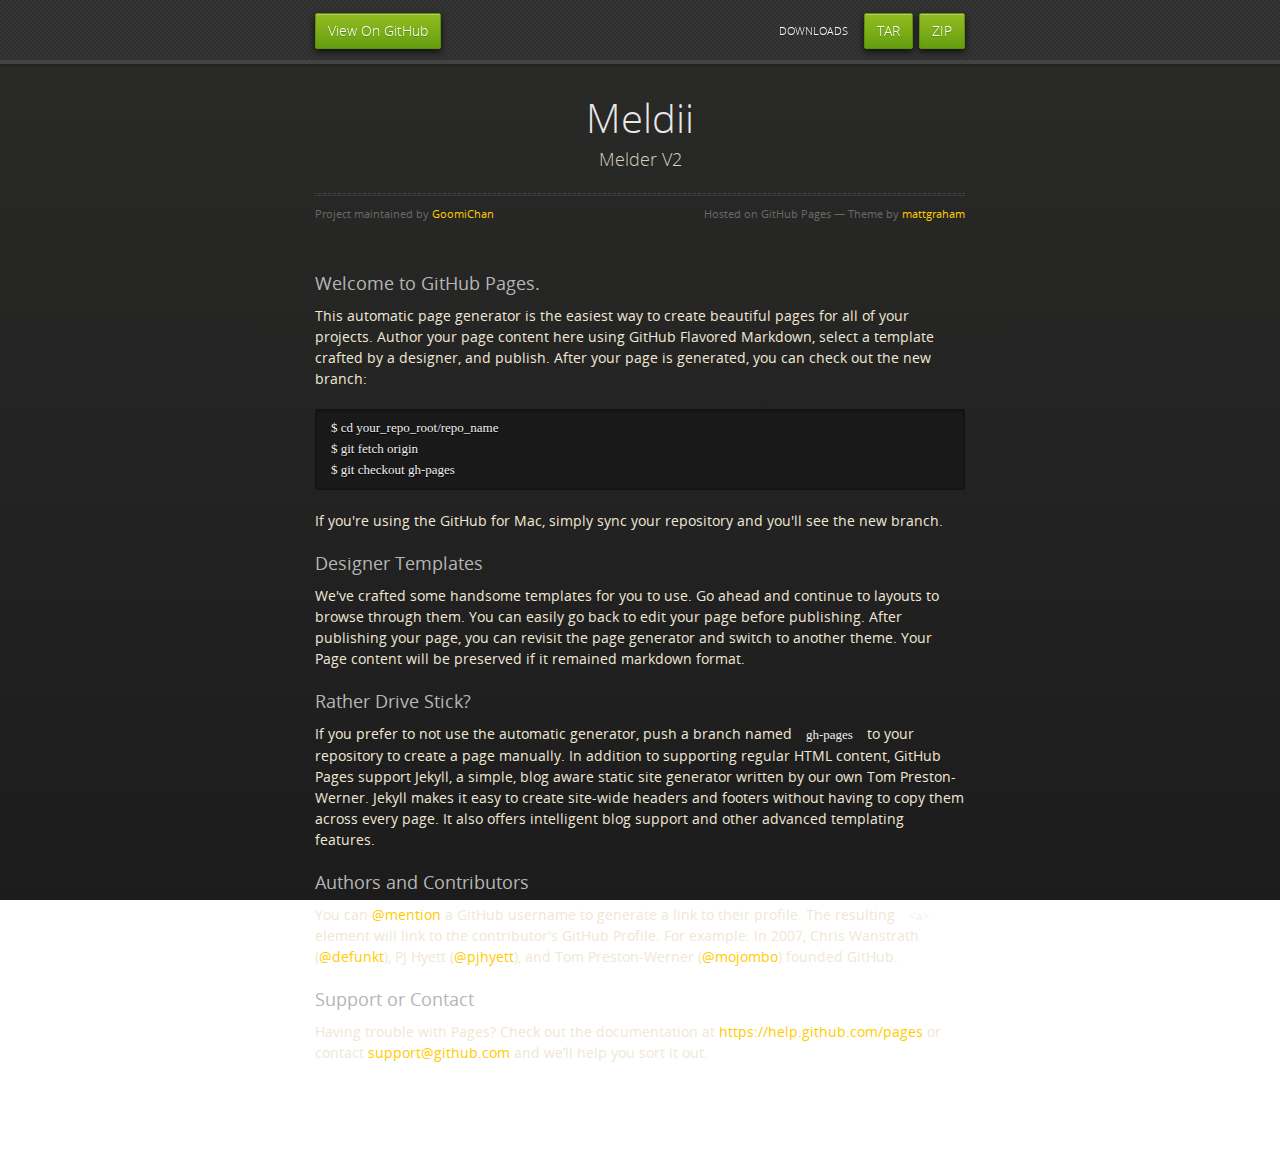
<file: index.html>
<!doctype html>
<html>
  <head>
    <meta charset="utf-8">
    <meta http-equiv="X-UA-Compatible" content="chrome=1">
    <title>Meldii by GoomiChan</title>
    <link rel="stylesheet" href="stylesheets/styles.css">
    <link rel="stylesheet" href="stylesheets/pygment_trac.css">
    <script src="https://ajax.googleapis.com/ajax/libs/jquery/1.7.1/jquery.min.js"></script>
    <script src="javascripts/respond.js"></script>
    <!--[if lt IE 9]>
      <script src="//html5shiv.googlecode.com/svn/trunk/html5.js"></script>
    <![endif]-->
    <!--[if lt IE 8]>
    <link rel="stylesheet" href="stylesheets/ie.css">
    <![endif]-->
    <meta name="viewport" content="width=device-width, initial-scale=1, user-scalable=no">

  </head>
  <body>
      <div id="header">
        <nav>
          <li class="fork"><a href="https://github.com/GoomiChan/Meldii">View On GitHub</a></li>
          <li class="downloads"><a href="https://github.com/GoomiChan/Meldii/zipball/master">ZIP</a></li>
          <li class="downloads"><a href="https://github.com/GoomiChan/Meldii/tarball/master">TAR</a></li>
          <li class="title">DOWNLOADS</li>
        </nav>
      </div><!-- end header -->

    <div class="wrapper">

      <section>
        <div id="title">
          <h1>Meldii</h1>
          <p>Melder V2</p>
          <hr>
          <span class="credits left">Project maintained by <a href="https://github.com/GoomiChan">GoomiChan</a></span>
          <span class="credits right">Hosted on GitHub Pages &mdash; Theme by <a href="https://twitter.com/michigangraham">mattgraham</a></span>
        </div>

        <h3>
<a id="welcome-to-github-pages" class="anchor" href="#welcome-to-github-pages" aria-hidden="true"><span class="octicon octicon-link"></span></a>Welcome to GitHub Pages.</h3>

<p>This automatic page generator is the easiest way to create beautiful pages for all of your projects. Author your page content here using GitHub Flavored Markdown, select a template crafted by a designer, and publish. After your page is generated, you can check out the new branch:</p>

<pre><code>$ cd your_repo_root/repo_name
$ git fetch origin
$ git checkout gh-pages
</code></pre>

<p>If you're using the GitHub for Mac, simply sync your repository and you'll see the new branch.</p>

<h3>
<a id="designer-templates" class="anchor" href="#designer-templates" aria-hidden="true"><span class="octicon octicon-link"></span></a>Designer Templates</h3>

<p>We've crafted some handsome templates for you to use. Go ahead and continue to layouts to browse through them. You can easily go back to edit your page before publishing. After publishing your page, you can revisit the page generator and switch to another theme. Your Page content will be preserved if it remained markdown format.</p>

<h3>
<a id="rather-drive-stick" class="anchor" href="#rather-drive-stick" aria-hidden="true"><span class="octicon octicon-link"></span></a>Rather Drive Stick?</h3>

<p>If you prefer to not use the automatic generator, push a branch named <code>gh-pages</code> to your repository to create a page manually. In addition to supporting regular HTML content, GitHub Pages support Jekyll, a simple, blog aware static site generator written by our own Tom Preston-Werner. Jekyll makes it easy to create site-wide headers and footers without having to copy them across every page. It also offers intelligent blog support and other advanced templating features.</p>

<h3>
<a id="authors-and-contributors" class="anchor" href="#authors-and-contributors" aria-hidden="true"><span class="octicon octicon-link"></span></a>Authors and Contributors</h3>

<p>You can <a href="https://github.com/blog/821" class="user-mention">@mention</a> a GitHub username to generate a link to their profile. The resulting <code>&lt;a&gt;</code> element will link to the contributor's GitHub Profile. For example: In 2007, Chris Wanstrath (<a href="https://github.com/defunkt" class="user-mention">@defunkt</a>), PJ Hyett (<a href="https://github.com/pjhyett" class="user-mention">@pjhyett</a>), and Tom Preston-Werner (<a href="https://github.com/mojombo" class="user-mention">@mojombo</a>) founded GitHub.</p>

<h3>
<a id="support-or-contact" class="anchor" href="#support-or-contact" aria-hidden="true"><span class="octicon octicon-link"></span></a>Support or Contact</h3>

<p>Having trouble with Pages? Check out the documentation at <a href="https://help.github.com/pages">https://help.github.com/pages</a> or contact <a href="mailto:support@github.com">support@github.com</a> and we’ll help you sort it out.</p>
      </section>

    </div>
    <!--[if !IE]><script>fixScale(document);</script><![endif]-->
    
  </body>
</html>
</file>
<file: stylesheets/styles.css>
@font-face {
  font-family: 'OpenSansLight';
  src: url("../fonts/OpenSans-Light-webfont.eot");
  src: url("../fonts/OpenSans-Light-webfont.eot?#iefix") format("embedded-opentype"), url("../fonts/OpenSans-Light-webfont.woff") format("woff"), url("../fonts/OpenSans-Light-webfont.ttf") format("truetype"), url("../fonts/OpenSans-Light-webfont.svg#OpenSansLight") format("svg");
  font-weight: normal;
  font-style: normal;
}

@font-face {
  font-family: 'OpenSansLightItalic';
  src: url("../fonts/OpenSans-LightItalic-webfont.eot");
  src: url("../fonts/OpenSans-LightItalic-webfont.eot?#iefix") format("embedded-opentype"), url("../fonts/OpenSans-LightItalic-webfont.woff") format("woff"), url("../fonts/OpenSans-LightItalic-webfont.ttf") format("truetype"), url("../fonts/OpenSans-LightItalic-webfont.svg#OpenSansLightItalic") format("svg");
  font-weight: normal;
  font-style: normal;
}

@font-face {
  font-family: 'OpenSansRegular';
  src: url("../fonts/OpenSans-Regular-webfont.eot");
  src: url("../fonts/OpenSans-Regular-webfont.eot?#iefix") format("embedded-opentype"), url("../fonts/OpenSans-Regular-webfont.woff") format("woff"), url("../fonts/OpenSans-Regular-webfont.ttf") format("truetype"), url("../fonts/OpenSans-Regular-webfont.svg#OpenSansRegular") format("svg");
  font-weight: normal;
  font-style: normal;
  -webkit-font-smoothing: antialiased;
}

@font-face {
  font-family: 'OpenSansItalic';
  src: url("../fonts/OpenSans-Italic-webfont.eot");
  src: url("../fonts/OpenSans-Italic-webfont.eot?#iefix") format("embedded-opentype"), url("../fonts/OpenSans-Italic-webfont.woff") format("woff"), url("../fonts/OpenSans-Italic-webfont.ttf") format("truetype"), url("../fonts/OpenSans-Italic-webfont.svg#OpenSansItalic") format("svg");
  font-weight: normal;
  font-style: normal;
  -webkit-font-smoothing: antialiased;
}

@font-face {
  font-family: 'OpenSansSemibold';
  src: url("../fonts/OpenSans-Semibold-webfont.eot");
  src: url("../fonts/OpenSans-Semibold-webfont.eot?#iefix") format("embedded-opentype"), url("../fonts/OpenSans-Semibold-webfont.woff") format("woff"), url("../fonts/OpenSans-Semibold-webfont.ttf") format("truetype"), url("../fonts/OpenSans-Semibold-webfont.svg#OpenSansSemibold") format("svg");
  font-weight: normal;
  font-style: normal;
  -webkit-font-smoothing: antialiased;
}

@font-face {
  font-family: 'OpenSansSemiboldItalic';
  src: url("../fonts/OpenSans-SemiboldItalic-webfont.eot");
  src: url("../fonts/OpenSans-SemiboldItalic-webfont.eot?#iefix") format("embedded-opentype"), url("../fonts/OpenSans-SemiboldItalic-webfont.woff") format("woff"), url("../fonts/OpenSans-SemiboldItalic-webfont.ttf") format("truetype"), url("../fonts/OpenSans-SemiboldItalic-webfont.svg#OpenSansSemiboldItalic") format("svg");
  font-weight: normal;
  font-style: normal;
  -webkit-font-smoothing: antialiased;
}

@font-face {
  font-family: 'OpenSansBold';
  src: url("../fonts/OpenSans-Bold-webfont.eot");
  src: url("../fonts/OpenSans-Bold-webfont.eot?#iefix") format("embedded-opentype"), url("../fonts/OpenSans-Bold-webfont.woff") format("woff"), url("../fonts/OpenSans-Bold-webfont.ttf") format("truetype"), url("../fonts/OpenSans-Bold-webfont.svg#OpenSansBold") format("svg");
  font-weight: normal;
  font-style: normal;
  -webkit-font-smoothing: antialiased;
}

@font-face {
  font-family: 'OpenSansBoldItalic';
  src: url("../fonts/OpenSans-BoldItalic-webfont.eot");
  src: url("../fonts/OpenSans-BoldItalic-webfont.eot?#iefix") format("embedded-opentype"), url("../fonts/OpenSans-BoldItalic-webfont.woff") format("woff"), url("../fonts/OpenSans-BoldItalic-webfont.ttf") format("truetype"), url("../fonts/OpenSans-BoldItalic-webfont.svg#OpenSansBoldItalic") format("svg");
  font-weight: normal;
  font-style: normal;
  -webkit-font-smoothing: antialiased;
}

/* normalize.css 2012-02-07T12:37 UTC - http://github.com/necolas/normalize.css */
/* =============================================================================
   HTML5 display definitions
   ========================================================================== */
/*
 * Corrects block display not defined in IE6/7/8/9 & FF3
 */
article,
aside,
details,
figcaption,
figure,
footer,
header,
hgroup,
nav,
section,
summary {
  display: block;
}

/*
 * Corrects inline-block display not defined in IE6/7/8/9 & FF3
 */
audio,
canvas,
video {
  display: inline-block;
  *display: inline;
  *zoom: 1;
}

/*
 * Prevents modern browsers from displaying 'audio' without controls
 */
audio:not([controls]) {
  display: none;
}

/*
 * Addresses styling for 'hidden' attribute not present in IE7/8/9, FF3, S4
 * Known issue: no IE6 support
 */
[hidden] {
  display: none;
}

/* =============================================================================
   Base
   ========================================================================== */
/*
 * 1. Corrects text resizing oddly in IE6/7 when body font-size is set using em units
 *    http://clagnut.com/blog/348/#c790
 * 2. Prevents iOS text size adjust after orientation change, without disabling user zoom
 *    www.456bereastreet.com/archive/201012/controlling_text_size_in_safari_for_ios_without_disabling_user_zoom/
 */
html {
  font-size: 100%;
  /* 1 */
  -webkit-text-size-adjust: 100%;
  /* 2 */
  -ms-text-size-adjust: 100%;
  /* 2 */
}

/*
 * Addresses font-family inconsistency between 'textarea' and other form elements.
 */
html,
button,
input,
select,
textarea {
  font-family: sans-serif;
}

/*
 * Addresses margins handled incorrectly in IE6/7
 */
body {
  margin: 0;
}

/* =============================================================================
   Links
   ========================================================================== */
/*
 * Addresses outline displayed oddly in Chrome
 */
a:focus {
  outline: thin dotted;
}

/*
 * Improves readability when focused and also mouse hovered in all browsers
 * people.opera.com/patrickl/experiments/keyboard/test
 */
a:hover,
a:active {
  outline: 0;
}

/* =============================================================================
   Typography
   ========================================================================== */
/*
 * Addresses font sizes and margins set differently in IE6/7
 * Addresses font sizes within 'section' and 'article' in FF4+, Chrome, S5
 */
h1 {
  font-size: 2em;
  margin: 0.67em 0;
}

h2 {
  font-size: 1.5em;
  margin: 0.83em 0;
}

h3 {
  font-size: 1.17em;
  margin: 1em 0;
}

h4 {
  font-size: 1em;
  margin: 1.33em 0;
}

h5 {
  font-size: 0.83em;
  margin: 1.67em 0;
}

h6 {
  font-size: 0.75em;
  margin: 2.33em 0;
}

/*
 * Addresses styling not present in IE7/8/9, S5, Chrome
 */
abbr[title] {
  border-bottom: 1px dotted;
}

/*
 * Addresses style set to 'bolder' in FF3+, S4/5, Chrome
*/
b,
strong {
  font-weight: bold;
}

blockquote {
  margin: 1em 40px;
}

/*
 * Addresses styling not present in S5, Chrome
 */
dfn {
  font-style: italic;
}

/*
 * Addresses styling not present in IE6/7/8/9
 */
mark {
  background: #ff0;
  color: #000;
}

/*
 * Addresses margins set differently in IE6/7
 */
p,
pre {
  margin: 1em 0;
}

/*
 * Corrects font family set oddly in IE6, S4/5, Chrome
 * en.wikipedia.org/wiki/User:Davidgothberg/Test59
 */
pre,
code,
kbd,
samp {
  font-family: monospace, serif;
  _font-family: 'courier new', monospace;
  font-size: 1em;
}

/*
 * 1. Addresses CSS quotes not supported in IE6/7
 * 2. Addresses quote property not supported in S4
 */
/* 1 */
q {
  quotes: none;
}

/* 2 */
q:before,
q:after {
  content: '';
  content: none;
}

small {
  font-size: 75%;
}

/*
 * Prevents sub and sup affecting line-height in all browsers
 * gist.github.com/413930
 */
sub,
sup {
  font-size: 75%;
  line-height: 0;
  position: relative;
  vertical-align: baseline;
}

sup {
  top: -0.5em;
}

sub {
  bottom: -0.25em;
}

/* =============================================================================
   Lists
   ========================================================================== */
/*
 * Addresses margins set differently in IE6/7
 */
dl,
menu,
ol,
ul {
  margin: 1em 0;
}

dd {
  margin: 0 0 0 40px;
}

/*
 * Addresses paddings set differently in IE6/7
 */
menu,
ol,
ul {
  padding: 0 0 0 40px;
}

/*
 * Corrects list images handled incorrectly in IE7
 */
nav ul,
nav ol {
  list-style: none;
  list-style-image: none;
}

/* =============================================================================
   Embedded content
   ========================================================================== */
/*
 * 1. Removes border when inside 'a' element in IE6/7/8/9, FF3
 * 2. Improves image quality when scaled in IE7
 *    code.flickr.com/blog/2008/11/12/on-ui-quality-the-little-things-client-side-image-resizing/
 */
img {
  border: 0;
  /* 1 */
  -ms-interpolation-mode: bicubic;
  /* 2 */
}

/*
 * Corrects overflow displayed oddly in IE9
 */
svg:not(:root) {
  overflow: hidden;
}

/* =============================================================================
   Figures
   ========================================================================== */
/*
 * Addresses margin not present in IE6/7/8/9, S5, O11
 */
figure {
  margin: 0;
}

/* =============================================================================
   Forms
   ========================================================================== */
/*
 * Corrects margin displayed oddly in IE6/7
 */
form {
  margin: 0;
}

/*
 * Define consistent border, margin, and padding
 */
fieldset {
  border: 1px solid #c0c0c0;
  margin: 0 2px;
  padding: 0.35em 0.625em 0.75em;
}

/*
 * 1. Corrects color not being inherited in IE6/7/8/9
 * 2. Corrects text not wrapping in FF3 
 * 3. Corrects alignment displayed oddly in IE6/7
 */
legend {
  border: 0;
  /* 1 */
  padding: 0;
  white-space: normal;
  /* 2 */
  *margin-left: -7px;
  /* 3 */
}

/*
 * 1. Corrects font size not being inherited in all browsers
 * 2. Addresses margins set differently in IE6/7, FF3+, S5, Chrome
 * 3. Improves appearance and consistency in all browsers
 */
button,
input,
select,
textarea {
  font-size: 100%;
  /* 1 */
  margin: 0;
  /* 2 */
  vertical-align: baseline;
  /* 3 */
  *vertical-align: middle;
  /* 3 */
}

/*
 * Addresses FF3/4 setting line-height on 'input' using !important in the UA stylesheet
 */
button,
input {
  line-height: normal;
  /* 1 */
}

/*
 * 1. Improves usability and consistency of cursor style between image-type 'input' and others
 * 2. Corrects inability to style clickable 'input' types in iOS
 * 3. Removes inner spacing in IE7 without affecting normal text inputs
 *    Known issue: inner spacing remains in IE6
 */
button,
input[type="button"],
input[type="reset"],
input[type="submit"] {
  cursor: pointer;
  /* 1 */
  -webkit-appearance: button;
  /* 2 */
  *overflow: visible;
  /* 3 */
}

/*
 * Re-set default cursor for disabled elements
 */
button[disabled],
input[disabled] {
  cursor: default;
}

/*
 * 1. Addresses box sizing set to content-box in IE8/9
 * 2. Removes excess padding in IE8/9
 * 3. Removes excess padding in IE7
      Known issue: excess padding remains in IE6
 */
input[type="checkbox"],
input[type="radio"] {
  box-sizing: border-box;
  /* 1 */
  padding: 0;
  /* 2 */
  *height: 13px;
  /* 3 */
  *width: 13px;
  /* 3 */
}

/*
 * 1. Addresses appearance set to searchfield in S5, Chrome
 * 2. Addresses box-sizing set to border-box in S5, Chrome (include -moz to future-proof)
 */
input[type="search"] {
  -webkit-appearance: textfield;
  /* 1 */
  -moz-box-sizing: content-box;
  -webkit-box-sizing: content-box;
  /* 2 */
  box-sizing: content-box;
}

/*
 * Removes inner padding and search cancel button in S5, Chrome on OS X
 */
input[type="search"]::-webkit-search-decoration,
input[type="search"]::-webkit-search-cancel-button {
  -webkit-appearance: none;
}

/*
 * Removes inner padding and border in FF3+
 * www.sitepen.com/blog/2008/05/14/the-devils-in-the-details-fixing-dojos-toolbar-buttons/
 */
button::-moz-focus-inner,
input::-moz-focus-inner {
  border: 0;
  padding: 0;
}

/*
 * 1. Removes default vertical scrollbar in IE6/7/8/9
 * 2. Improves readability and alignment in all browsers
 */
textarea {
  overflow: auto;
  /* 1 */
  vertical-align: top;
  /* 2 */
}

/* =============================================================================
   Tables
   ========================================================================== */
/*
 * Remove most spacing between table cells
 */
table {
  border-collapse: collapse;
  border-spacing: 0;
}

body {
  padding: 0px 0 20px 0px;
  margin: 0px;
  font: 14px/1.5 "OpenSansRegular", "Helvetica Neue", Helvetica, Arial, sans-serif;
  color: #f0e7d5;
  font-weight: normal;
  background: #252525;
  background-attachment: fixed !important;
  background: -webkit-gradient(linear, 50% 0%, 50% 100%, color-stop(0%, #2a2a29), color-stop(100%, #1c1c1c));
  background: -webkit-linear-gradient(#2a2a29, #1c1c1c);
  background: -moz-linear-gradient(#2a2a29, #1c1c1c);
  background: -o-linear-gradient(#2a2a29, #1c1c1c);
  background: -ms-linear-gradient(#2a2a29, #1c1c1c);
  background: linear-gradient(#2a2a29, #1c1c1c);
}

h1, h2, h3, h4, h5, h6 {
  color: #e8e8e8;
  margin: 0 0 10px;
  font-family: 'OpenSansRegular', "Helvetica Neue", Helvetica, Arial, sans-serif;
  font-weight: normal;
}

p, ul, ol, table, pre, dl {
  margin: 0 0 20px;
}

h1, h2, h3 {
  line-height: 1.1;
}

h1 {
  font-size: 28px;
}

h2 {
  font-size: 24px;
}

h4, h5, h6 {
  color: #e8e8e8;
}

h3 {
  font-size: 18px;
  line-height: 24px;
  font-family: 'OpenSansRegular', "Helvetica Neue", Helvetica, Arial, sans-serif !important;
  font-weight: normal;
  color: #b6b6b6;
}

a {
  color: #ffcc00;
  font-weight: 400;
  text-decoration: none;
}
a:hover {
  color: #ffeb9b;
}

a small {
  font-size: 11px;
  color: #666;
  margin-top: -0.6em;
  display: block;
}

ul {
  list-style-image: url("../images/bullet.png");
}

strong {
  font-family: 'OpenSansBold', "Helvetica Neue", Helvetica, Arial, sans-serif !important;
  font-weight: normal;
}

.wrapper {
  max-width: 650px;
  margin: 0 auto;
  position: relative;
  padding: 0 20px;
}

section img {
  max-width: 100%;
}

blockquote {
  border-left: 3px solid #ffcc00;
  margin: 0;
  padding: 0 0 0 20px;
  font-style: italic;
}

code {
  font-family: "Lucida Sans", Monaco, Bitstream Vera Sans Mono, Lucida Console, Terminal;
  color: #efefef;
  font-size: 13px;
  margin: 0 4px;
  padding: 4px 6px;
  -moz-border-radius: 2px;
  -webkit-border-radius: 2px;
  -o-border-radius: 2px;
  -ms-border-radius: 2px;
  -khtml-border-radius: 2px;
  border-radius: 2px;
}

pre {
  padding: 8px 15px;
  background: #191919;
  -moz-border-radius: 2px;
  -webkit-border-radius: 2px;
  -o-border-radius: 2px;
  -ms-border-radius: 2px;
  -khtml-border-radius: 2px;
  border-radius: 2px;
  border: 1px solid #121212;
  -moz-box-shadow: inset 0 1px 3px rgba(0, 0, 0, 0.3);
  -webkit-box-shadow: inset 0 1px 3px rgba(0, 0, 0, 0.3);
  -o-box-shadow: inset 0 1px 3px rgba(0, 0, 0, 0.3);
  box-shadow: inset 0 1px 3px rgba(0, 0, 0, 0.3);
  overflow: auto;
  overflow-y: hidden;
}
pre code {
  color: #efefef;
  text-shadow: 0px 1px 0px #000;
  margin: 0;
  padding: 0;
}

table {
  width: 100%;
  border-collapse: collapse;
}

th {
  text-align: left;
  padding: 5px 10px;
  border-bottom: 1px solid #434343;
  color: #b6b6b6;
  font-family: 'OpenSansSemibold', "Helvetica Neue", Helvetica, Arial, sans-serif !important;
  font-weight: normal;
}

td {
  text-align: left;
  padding: 5px 10px;
  border-bottom: 1px solid #434343;
}

hr {
  border: 0;
  outline: none;
  height: 3px;
  background: transparent url("../images/hr.gif") center center repeat-x;
  margin: 0 0 20px;
}

dt {
  color: #F0E7D5;
  font-family: 'OpenSansSemibold', "Helvetica Neue", Helvetica, Arial, sans-serif !important;
  font-weight: normal;
}

#header {
  z-index: 100;
  left: 0;
  top: 0px;
  height: 60px;
  width: 100%;
  position: fixed;
  background: url(../images/nav-bg.gif) #353535;
  border-bottom: 4px solid #434343;
  -moz-box-shadow: 0px 1px 3px rgba(0, 0, 0, 0.25);
  -webkit-box-shadow: 0px 1px 3px rgba(0, 0, 0, 0.25);
  -o-box-shadow: 0px 1px 3px rgba(0, 0, 0, 0.25);
  box-shadow: 0px 1px 3px rgba(0, 0, 0, 0.25);
}
#header nav {
  max-width: 650px;
  margin: 0 auto;
  padding: 0 10px;
  background: blue;
  margin: 6px auto;
}
#header nav li {
  font-family: 'OpenSansLight', "Helvetica Neue", Helvetica, Arial, sans-serif;
  font-weight: normal;
  list-style: none;
  display: inline;
  color: white;
  line-height: 50px;
  text-shadow: 0px 1px 0px rgba(0, 0, 0, 0.2);
  font-size: 14px;
}
#header nav li a {
  color: white;
  border: 1px solid #5d910b;
  background: -webkit-gradient(linear, 50% 0%, 50% 100%, color-stop(0%, #93bd20), color-stop(100%, #659e10));
  background: -webkit-linear-gradient(#93bd20, #659e10);
  background: -moz-linear-gradient(#93bd20, #659e10);
  background: -o-linear-gradient(#93bd20, #659e10);
  background: -ms-linear-gradient(#93bd20, #659e10);
  background: linear-gradient(#93bd20, #659e10);
  -moz-border-radius: 2px;
  -webkit-border-radius: 2px;
  -o-border-radius: 2px;
  -ms-border-radius: 2px;
  -khtml-border-radius: 2px;
  border-radius: 2px;
  -moz-box-shadow: inset 0px 1px 0px rgba(255, 255, 255, 0.3), 0px 3px 7px rgba(0, 0, 0, 0.7);
  -webkit-box-shadow: inset 0px 1px 0px rgba(255, 255, 255, 0.3), 0px 3px 7px rgba(0, 0, 0, 0.7);
  -o-box-shadow: inset 0px 1px 0px rgba(255, 255, 255, 0.3), 0px 3px 7px rgba(0, 0, 0, 0.7);
  box-shadow: inset 0px 1px 0px rgba(255, 255, 255, 0.3), 0px 3px 7px rgba(0, 0, 0, 0.7);
  background-color: #93bd20;
  padding: 10px 12px;
  margin-top: 6px;
  line-height: 14px;
  font-size: 14px;
  display: inline-block;
  text-align: center;
}
#header nav li a:hover {
  background: -webkit-gradient(linear, 50% 0%, 50% 100%, color-stop(0%, #749619), color-stop(100%, #527f0e));
  background: -webkit-linear-gradient(#749619, #527f0e);
  background: -moz-linear-gradient(#749619, #527f0e);
  background: -o-linear-gradient(#749619, #527f0e);
  background: -ms-linear-gradient(#749619, #527f0e);
  background: linear-gradient(#749619, #527f0e);
  background-color: #659e10;
  border: 1px solid #527f0e;
  -moz-box-shadow: inset 0px 1px 1px rgba(0, 0, 0, 0.2), 0px 1px 0px rgba(0, 0, 0, 0);
  -webkit-box-shadow: inset 0px 1px 1px rgba(0, 0, 0, 0.2), 0px 1px 0px rgba(0, 0, 0, 0);
  -o-box-shadow: inset 0px 1px 1px rgba(0, 0, 0, 0.2), 0px 1px 0px rgba(0, 0, 0, 0);
  box-shadow: inset 0px 1px 1px rgba(0, 0, 0, 0.2), 0px 1px 0px rgba(0, 0, 0, 0);
}
#header nav li.fork {
  float: left;
  margin-left: 0px;
}
#header nav li.downloads {
  float: right;
  margin-left: 6px;
}
#header nav li.title {
  float: right;
  margin-right: 10px;
  font-size: 11px;
}

section {
  max-width: 650px;
  padding: 30px 0px 50px 0px;
  margin: 20px 0;
  margin-top: 70px;
}
section #title {
  border: 0;
  outline: none;
  margin: 0 0 50px 0;
  padding: 0 0 5px 0;
}
section #title h1 {
  font-family: 'OpenSansLight', "Helvetica Neue", Helvetica, Arial, sans-serif;
  font-weight: normal;
  font-size: 40px;
  text-align: center;
  line-height: 36px;
}
section #title p {
  color: #d7cfbe;
  font-family: 'OpenSansLight', "Helvetica Neue", Helvetica, Arial, sans-serif;
  font-weight: normal;
  font-size: 18px;
  text-align: center;
}
section #title .credits {
  font-size: 11px;
  font-family: 'OpenSansRegular', "Helvetica Neue", Helvetica, Arial, sans-serif;
  font-weight: normal;
  color: #696969;
  margin-top: -10px;
}
section #title .credits.left {
  float: left;
}
section #title .credits.right {
  float: right;
}

@media print, screen and (max-width: 720px) {
  #title .credits {
    display: block;
    width: 100%;
    line-height: 30px;
    text-align: center;
  }
  #title .credits .left {
    float: none;
    display: block;
  }
  #title .credits .right {
    float: none;
    display: block;
  }
}
@media print, screen and (max-width: 480px) {
  #header {
    margin-top: -20px;
  }

  section {
    margin-top: 40px;
  }

  nav {
    display: none;
  }
}
</file>
<file: stylesheets/pygment_trac.css>
.highlight .hll { background-color: #404040 }
.highlight  { color: #d0d0d0 }
.highlight .c { color: #999999; font-style: italic } /* Comment */
.highlight .err { color: #a61717; background-color: #e3d2d2 } /* Error */
.highlight .g { color: #d0d0d0 } /* Generic */
.highlight .k { color: #6ab825; font-weight: normal } /* Keyword */
.highlight .l { color: #d0d0d0 } /* Literal */
.highlight .n { color: #d0d0d0 } /* Name */
.highlight .o { color: #d0d0d0 } /* Operator */
.highlight .x { color: #d0d0d0 } /* Other */
.highlight .p { color: #d0d0d0 } /* Punctuation */
.highlight .cm { color: #999999; font-style: italic } /* Comment.Multiline */
.highlight .cp { color: #cd2828; font-weight: normal } /* Comment.Preproc */
.highlight .c1 { color: #999999; font-style: italic } /* Comment.Single */
.highlight .cs { color: #e50808; font-weight: normal; background-color: #520000 } /* Comment.Special */
.highlight .gd { color: #d22323 } /* Generic.Deleted */
.highlight .ge { color: #d0d0d0; font-style: italic } /* Generic.Emph */
.highlight .gr { color: #d22323 } /* Generic.Error */
.highlight .gh { color: #ffffff; font-weight: normal } /* Generic.Heading */
.highlight .gi { color: #589819 } /* Generic.Inserted */
.highlight .go { color: #cccccc } /* Generic.Output */
.highlight .gp { color: #aaaaaa } /* Generic.Prompt */
.highlight .gs { color: #d0d0d0; font-weight: normal } /* Generic.Strong */
.highlight .gu { color: #ffffff; text-decoration: underline } /* Generic.Subheading */
.highlight .gt { color: #d22323 } /* Generic.Traceback */
.highlight .kc { color: #6ab825; font-weight: normal } /* Keyword.Constant */
.highlight .kd { color: #6ab825; font-weight: normal } /* Keyword.Declaration */
.highlight .kn { color: #6ab825; font-weight: normal } /* Keyword.Namespace */
.highlight .kp { color: #6ab825 } /* Keyword.Pseudo */
.highlight .kr { color: #6ab825; font-weight: normal } /* Keyword.Reserved */
.highlight .kt { color: #6ab825; font-weight: normal } /* Keyword.Type */
.highlight .ld { color: #d0d0d0 } /* Literal.Date */
.highlight .m { color: #3677a9 } /* Literal.Number */
.highlight .s { color: #9dd5f1 } /* Literal.String */
.highlight .na { color: #bbbbbb } /* Name.Attribute */
.highlight .nb { color: #24909d } /* Name.Builtin */
.highlight .nc { color: #447fcf; text-decoration: underline } /* Name.Class */
.highlight .no { color: #40ffff } /* Name.Constant */
.highlight .nd { color: #ffa500 } /* Name.Decorator */
.highlight .ni { color: #d0d0d0 } /* Name.Entity */
.highlight .ne { color: #bbbbbb } /* Name.Exception */
.highlight .nf { color: #447fcf } /* Name.Function */
.highlight .nl { color: #d0d0d0 } /* Name.Label */
.highlight .nn { color: #447fcf; text-decoration: underline } /* Name.Namespace */
.highlight .nx { color: #d0d0d0 } /* Name.Other */
.highlight .py { color: #d0d0d0 } /* Name.Property */
.highlight .nt { color: #6ab825;} /* Name.Tag */
.highlight .nv { color: #40ffff } /* Name.Variable */
.highlight .ow { color: #6ab825; font-weight: normal } /* Operator.Word */
.highlight .w { color: #666666 } /* Text.Whitespace */
.highlight .mf { color: #3677a9 } /* Literal.Number.Float */
.highlight .mh { color: #3677a9 } /* Literal.Number.Hex */
.highlight .mi { color: #3677a9 } /* Literal.Number.Integer */
.highlight .mo { color: #3677a9 } /* Literal.Number.Oct */
.highlight .sb { color: #9dd5f1 } /* Literal.String.Backtick */
.highlight .sc { color: #9dd5f1 } /* Literal.String.Char */
.highlight .sd { color: #9dd5f1 } /* Literal.String.Doc */
.highlight .s2 { color: #9dd5f1 } /* Literal.String.Double */
.highlight .se { color: #9dd5f1 } /* Literal.String.Escape */
.highlight .sh { color: #9dd5f1 } /* Literal.String.Heredoc */
.highlight .si { color: #9dd5f1 } /* Literal.String.Interpol */
.highlight .sx { color: #ffa500 } /* Literal.String.Other */
.highlight .sr { color: #9dd5f1 } /* Literal.String.Regex */
.highlight .s1 { color: #9dd5f1 } /* Literal.String.Single */
.highlight .ss { color: #9dd5f1 } /* Literal.String.Symbol */
.highlight .bp { color: #24909d } /* Name.Builtin.Pseudo */
.highlight .vc { color: #40ffff } /* Name.Variable.Class */
.highlight .vg { color: #40ffff } /* Name.Variable.Global */
.highlight .vi { color: #40ffff } /* Name.Variable.Instance */
.highlight .il { color: #3677a9 } /* Literal.Number.Integer.Long */
</file>
<file: stylesheets/ie.css>
nav {
  display: none;
}
</file>
